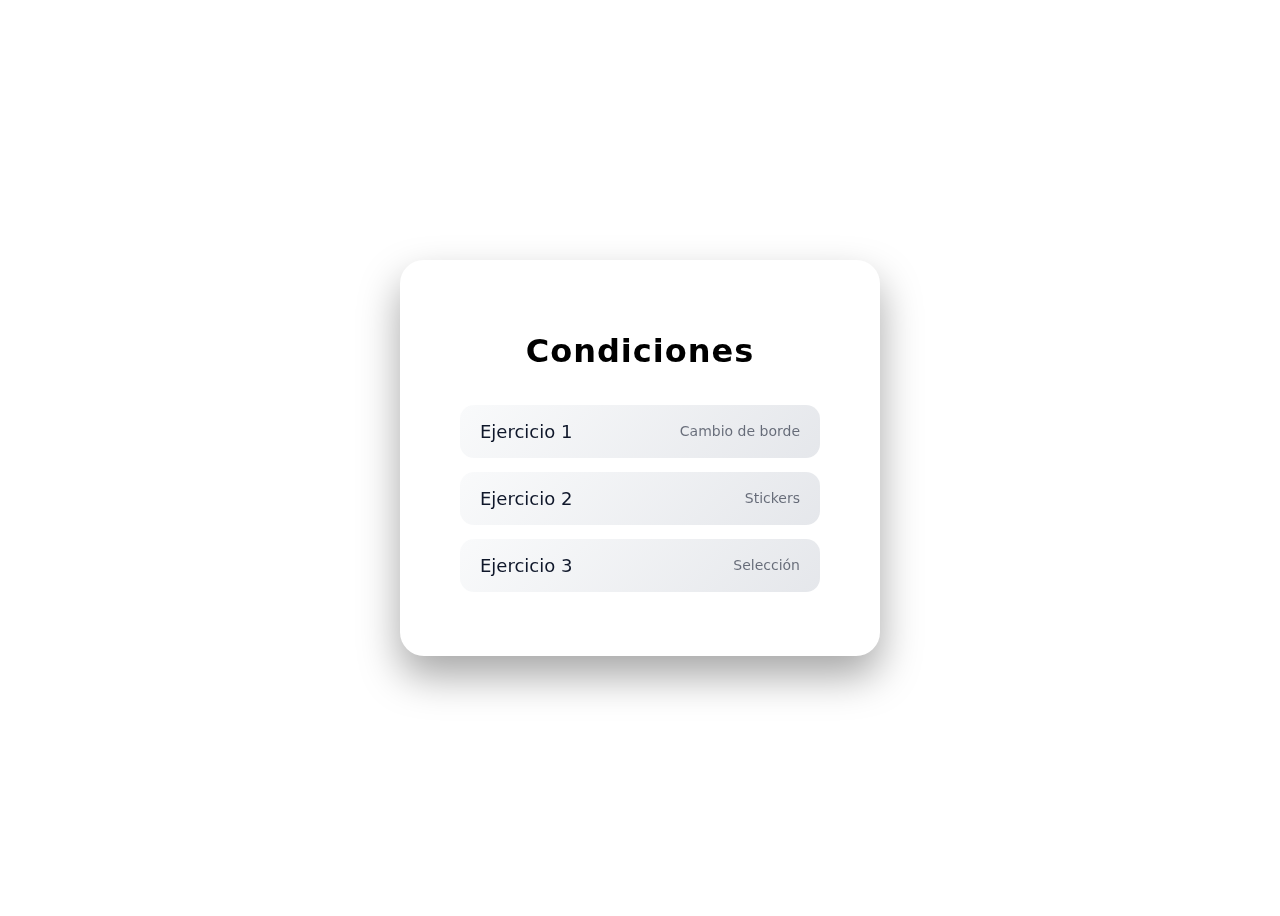
<file: index.html>
<!DOCTYPE html>
<html lang="en">
<head>
  <meta charset="UTF-8" />
  <meta name="viewport" content="width=device-width, initial-scale=1.0" />
  <title>Condiciones | Inicio</title>
 <link rel="stylesheet" href="assets/css/styles.css">
</head>
<body>
  <div class="menu-wrapper">
    <nav class="menu">
      <h1>Condiciones</h1>

      <a href="ejercicio1.html">
        Ejercicio 1
        <span>Cambio de borde</span>
      </a>

      <a href="ejercicio2.html">
        Ejercicio 2
        <span>Stickers</span>
      </a>

      <a href="ejercicio3.html">
        Ejercicio 3
        <span>Selección</span>
      </a>
    </nav>
  </div>
</body>
</html>
</file>
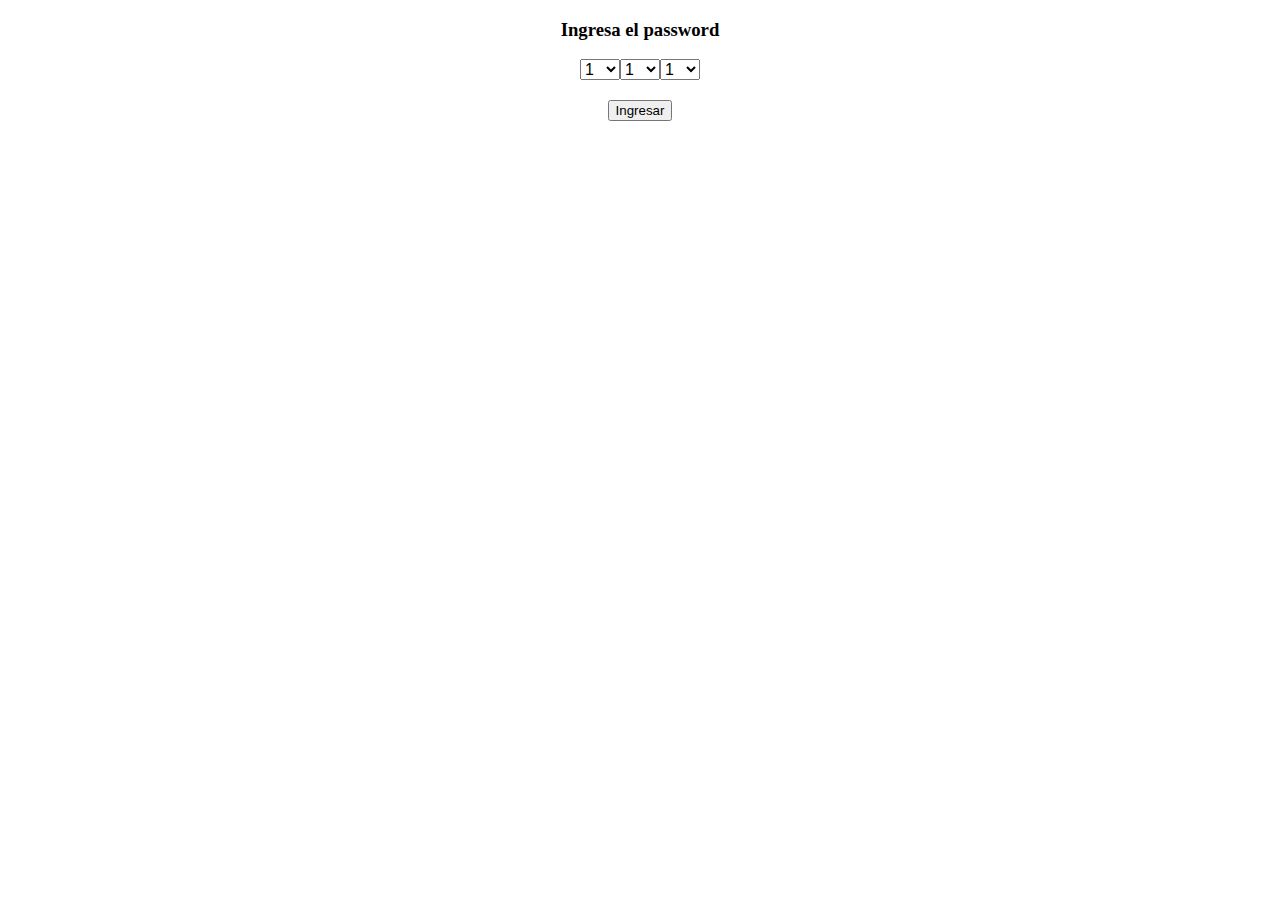
<file: ejercicio3.html>
<!DOCTYPE html>
<html lang="en">
<head>
    <meta charset="UTF-8">
    <meta name="viewport" content="width=device-width, initial-scale=1.0">
    <title>Ingresa la password</title>
    <link rel="stylesheet" href="assets/css/styles.css">
</head>
<body>
    <h3 class="title">Ingresa el password</h3>
    <div class="main-content">
        <select id="d1">
            <option value="1">1</option>
            <option value="2">2</option>
            <option value="3">3</option>
            <option value="4">4</option>
            <option value="5">5</option>
            <option value="6">6</option>
            <option value="7">7</option>
            <option value="8">8</option>
            <option value="9">9</option>
        </select>

        <select id="d2">
            <option value="1">1</option>
            <option value="2">2</option>
            <option value="3">3</option>
            <option value="4">4</option>
            <option value="5">5</option>
            <option value="6">6</option>
            <option value="7">7</option>
            <option value="8">8</option>
            <option value="9">9</option>
        </select>

        <select id="d3">
            <option value="1">1</option>
            <option value="2">2</option>
            <option value="3">3</option>
            <option value="4">4</option>
            <option value="5">5</option>
            <option value="6">6</option>
            <option value="7">7</option>
            <option value="8">8</option>
            <option value="9">9</option>
        </select>
    </div>

    <div class="validation">
        <button onclick="  
        const select1 = document.getElementById('d1').value;
        const select2 = document.getElementById('d2').value;
        const select3 = document.getElementById('d3').value;

        const password = select1 + select2 + select3;
        const resultado = document.getElementById('resultado');

        if (password === '911') {
            resultado.textContent = 'password 1 correcto';
        } else if (password === '714') {
            resultado.textContent = 'password 2 es correcto';
        } else {
            resultado.textContent = 'password incorrecto';
        }
        ">Ingresar</button>
        <p id="resultado"></p>
    </div>
</body>
</html>
</file>
<file: assets/css/styles.css>
.title {
    text-align: center;
}

.main-content {
    display: flex;
    justify-content: center;
}

.main-content > div {
  display: flex;
  flex-direction: column;
  align-items: center;
}

.main-content select{
    font-size: 16px;
    width: 40px;
}

.img-base {
    max-height: 300px;
}

.input-base{
    margin-top: 20px;
}

.validation{
    margin-top: 20px;
    text-align: center;
    align-items: center;
    width: 100%;
}

.menu-wrapper {
    min-height: 100vh;
    display: flex;
    justify-content: center;
    align-items: center;
    font-family: 'Segoe UI', system-ui, sans-serif;
}

.menu {
    text-align: center;
    padding: 50px 60px;
    border-radius: 24px;
    background: rgba(255, 255, 255, 0.1);
    backdrop-filter: blur(14px);
    box-shadow: 0 20px 40px rgba(0, 0, 0, 0.35);
    max-width: 360px;
    width: 100%;
}

.menu h1 {
    margin-bottom: 35px;
    font-weight: 600;
    letter-spacing: 1px;
}

.menu a {
    display: flex;
    justify-content: space-between;
    align-items: center;
    margin: 14px 0;
    padding: 16px 20px;
    border-radius: 14px;
    text-decoration: none;
    font-size: 18px;
    color: #0f172a;
    background: linear-gradient(135deg, #f9fafb, #e5e7eb);
    transition: transform 0.25s ease, box-shadow 0.25s ease;
}

.menu a span {
    font-size: 14px;
    opacity: 0.6;
}

.menu a:hover {
    transform: translateY(-4px) scale(1.02);
    box-shadow: 0 12px 25px rgba(0, 0, 0, 0.25);
}
</file>
